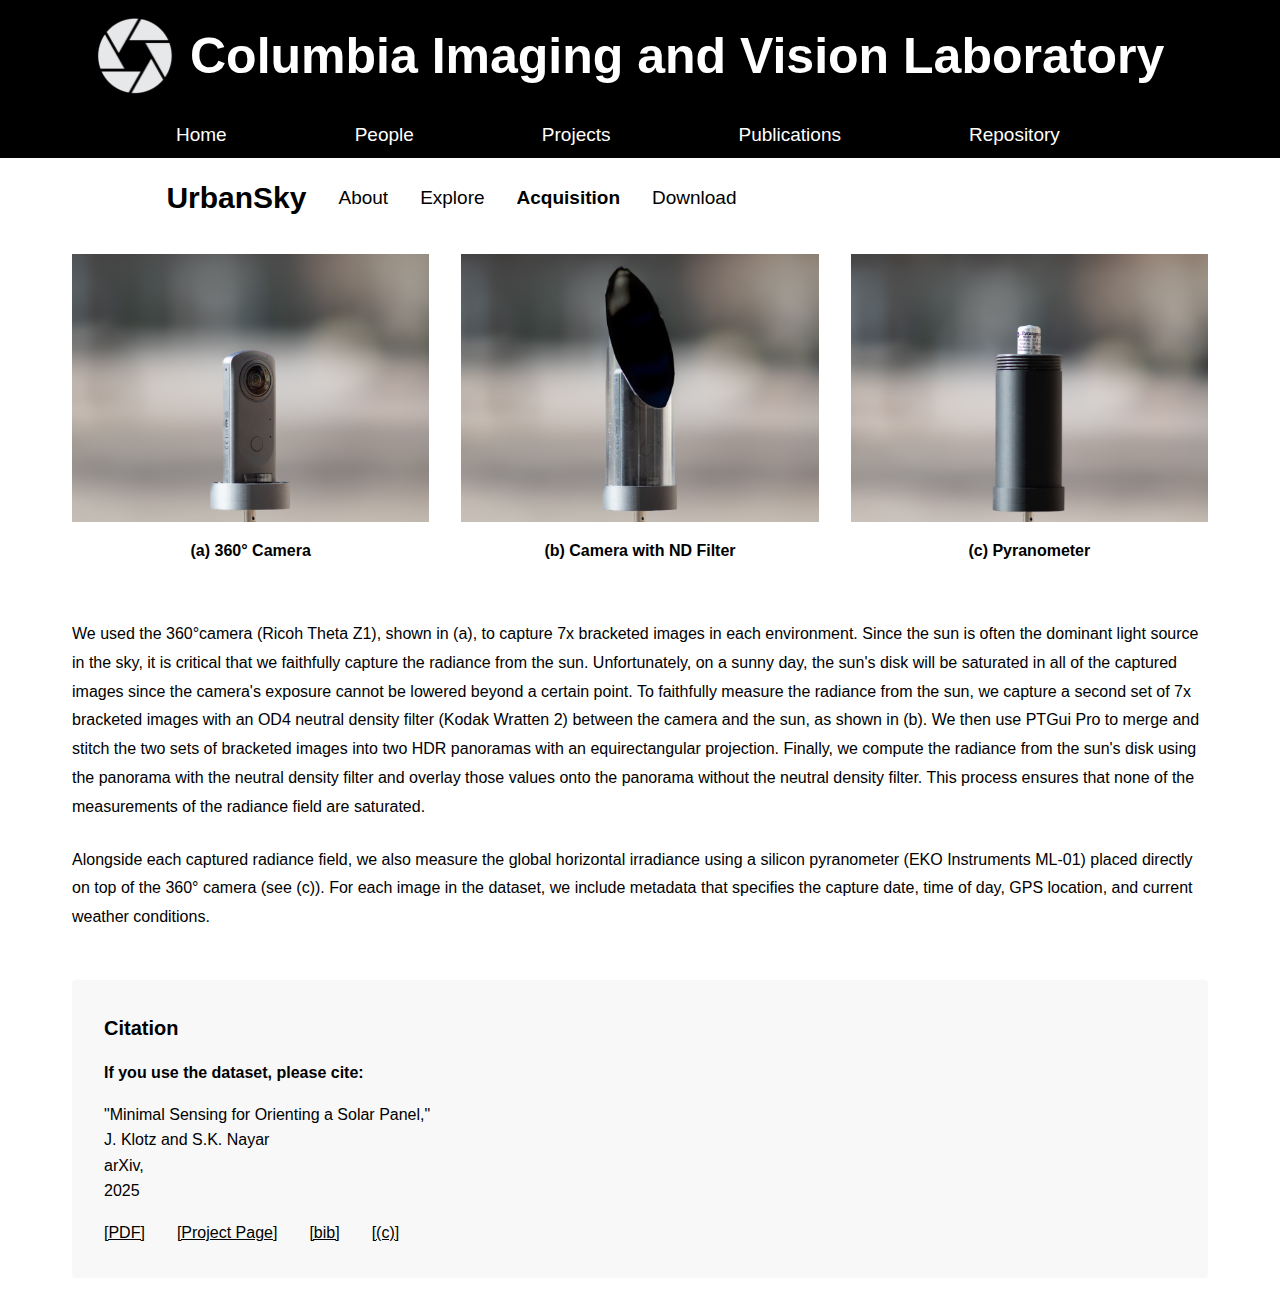
<file: acquisition.html>
<!DOCTYPE html>
<html lang="en">
<head>
    <meta charset="UTF-8">
    <meta name="viewport" content="width=device-width, initial-scale=1.0">
    <title>UrbanSky - Acquisition</title>
    <link rel="stylesheet" href="css/styles.css">
    <link rel="stylesheet" href="css/acquisition.css">
    <link rel="stylesheet" href="css/new-header.css">
</head>
<body>
 
    <div class="loading-indicator" id="loadingIndicator">
        <div class="loading-spinner"></div>
    </div>

    <!-- Columbia CAVE Header -->
    <header class="cave-header">
        <div class="cave-header-content">
            <img src="assets/images/logo.png" alt="CAVE Logo" class="cave-logo">
            <a href="/" class="cave-title">Columbia Imaging and Vision Laboratory</a>
        </div>
    </header>

 <!-- I hardcodede the Columbia CAVE Navigation -->
    <nav class="cave-navbar">
        <div class="cave-nav-container">
            <ul class="cave-navlist">
                <li class="cave-nav-item"><a href="https://cave.cs.columbia.edu" class="cave-nav-link">Home</a></li>
                <li class="cave-nav-item"><a href="https://cave.cs.columbia.edu/people" class="cave-nav-link">People</a></li>
                <li class="cave-nav-item"><a href="https://cave.cs.columbia.edu/projects" class="cave-nav-link">Projects</a></li>
                <li class="cave-nav-item"><a href="https://cave.cs.columbia.edu/publications" class="cave-nav-link">Publications</a></li>
                <li class="cave-nav-item"><a href="https://cave.cs.columbia.edu/repository" class="cave-nav-link">Repository</a></li>
            </ul>
        </div>
    </nav>

    <!-- UrbanSky Header -->
    <div class="urbansky-header">
        <div class="urbansky-header-content">
            <h1 class="urbansky-title">UrbanSky</h1>
            <ul class="urbansky-navbar">
                <li class="urbansky-nav-item"><a href="index.html" class="urbansky-nav-link">About</a></li>
                <li class="urbansky-nav-item"><a href="explore.html" class="urbansky-nav-link">Explore</a></li>
                <li class="urbansky-nav-item"><a href="acquisition.html" class="urbansky-nav-link active">Acquisition</a></li>
                <li class="urbansky-nav-item"><a href="#" class="urbansky-nav-link">Download</a></li>
            </ul>
        </div>
    </div>

    <!-- Main Content -->
    <div class="container">
       
        <!-- Equipment Section -->
        <div class="equipment-section">
            <!-- 360° Camera -->
            <div class="equipment-column">
                <div class="equipment-image">
                     
                    <img src="assets/images/camera.jpg" alt="360° Camera">
                </div>
                <div class="equipment-caption">(a) 360° Camera</div>
                 
            </div>

            <!-- Camera with ND Filter -->
            <div class="equipment-column">
                <div class="equipment-image">
                    <img src="assets/images/nd_filter.jpg" alt="Camera with ND Filter">
                </div>
                <div class="equipment-caption">(b) Camera with ND Filter</div>
                 
            </div>

            <!-- Pyranometer -->
            <div class="equipment-column">
                <div class="equipment-image">
                     
                    <img src="assets/images/pyranometer.jpg" alt="Pyranometer">
                </div>
                <div class="equipment-caption">(c) Pyranometer</div>
                 
            </div>
        </div>

        <!-- Technical Explanation Section -->
        <div class="technical-section">
            <p>
                We used the 360°camera (Ricoh Theta Z1), shown in (a), to capture 7x bracketed images in each environment. Since the sun is often the dominant light source in the sky, it is critical that we faithfully capture the radiance from the sun. Unfortunately, on a sunny day, the sun's disk will be saturated in all of the captured images since the camera's exposure cannot be lowered beyond a certain point. To faithfully measure the radiance from the sun, we capture a second set of 7x bracketed images with an OD4 neutral density filter (Kodak Wratten 2) between the camera and the sun, as shown in (b). We then use PTGui Pro to merge and stitch the two sets of bracketed images into two HDR panoramas with an equirectangular projection. Finally, we compute the radiance from the sun's disk using the panorama with the neutral density filter and overlay those values onto the panorama without the neutral density filter. This process ensures that none of the measurements of the radiance field are saturated. 
            </p>
            <p>
                Alongside each captured radiance field, we also measure the global horizontal irradiance using a silicon pyranometer (EKO Instruments ML-01) placed directly on top of the 360° camera (see (c)). For each image in the dataset, we include metadata that specifies the capture date, time of day, GPS location, and current weather conditions. 
            </p>
            
             
        </div>

        <!-- Citation Section -->
        <div class="citation-section">
            <h2>Citation</h2>
            <p class="citation-title">If you use the dataset, please cite:</p>
            <div class="citation-paper">
                "Minimal Sensing for Orienting a Solar Panel,"<br>
                J. Klotz and S.K. Nayar<br>
                arXiv,<br>
                2025
            </div>
            <div class="citation-links">
                <a href="#" target="_blank">[PDF]</a>
                <a href="#" target="_blank">[Project Page]</a>
                <a href="#" target="_blank">[bib]</a>
                <a href="#" target="_blank">[(c)]</a>
            </div>
        </div>
    </div>

 
    <script src="js/main.js"></script>
</body>
</html>
</file>
<file: css/styles.css>
/* Global Style Guidelines for UrbanSky Website */

/* Typography */
* {
    margin: 0;
    padding: 0;
    box-sizing: border-box;
}

body {
    font-family: Arial, Helvetica, sans-serif;
    font-size: 16px;
    line-height: 1.6;
    color: #000000;
    background-color: #FFFFFF;
}

h1, h2, h3, h4, h5, h6 {
    font-weight: bold;
    margin-bottom: 1rem;
}

h1 {
    font-size: 24px;
}

h2 {
    font-size: 20px;
}

p {
    margin-bottom: 1rem;
}

a {
    color: #000000;
    text-decoration: none;
}

/* Container */
.container {
    max-width: 1200px;
    margin: 0 auto;
    padding: 2rem;
}

/* Section title */
.section-title {
    margin-bottom: 2rem;
    padding-bottom: 0.5rem;
    border-bottom: 1px solid #eeeeee;
}

/* Button */
.btn {
    display: inline-block;
    padding: 0.5rem 1rem;
    background-color: #000000;
    color: #FFFFFF;
    border: none;
    cursor: pointer;
    transition: opacity 0.3s;
}

.btn:hover {
    opacity: 0.8;
}

/* Citation section */
.citation {
    background-color: #f5f5f5;
    padding: 1.5rem;
    margin: 2rem 0;
    border-radius: 4px;
}

.citation h3 {
    margin-bottom: 0.5rem;
}

.citation-links a {
    margin-right: 1rem;
    text-decoration: underline;
}

/* Responsive styles */
@media (max-width: 768px) {
    .container {
        padding: 1rem;
    }
}
</file>
<file: css/acquisition.css>
/* Acquisition Page Specific Styles */

/* Equipment section */
.equipment-section {
    display: flex;
    flex-wrap: wrap;
    gap: 2rem;
    margin-bottom: 3rem;
}

.equipment-column {
    flex: 1;
    min-width: 250px;
}

.equipment-image {
    width: 100%;
    aspect-ratio: 4/3;
    overflow: hidden;
    margin-bottom: 1rem;
    background-color: #f8f8f8;
    display: flex;
    justify-content: center;
    align-items: center;
}

.equipment-image img {
    width: 100%;
    height: 100%;
    object-fit: cover;
}

.equipment-caption {
    text-align: center;
    font-weight: bold;
    margin-bottom: 0.5rem;
}



/* Technical explanation section */
.technical-section {
    margin-bottom: 3rem;
}

.technical-section h2 {
    margin-bottom: 1.5rem;
}

.technical-section p {
    margin-bottom: 1.5rem;
    line-height: 1.8;
}

/* Citation section */
.citation-section {
    background-color: #f8f8f8;
    padding: 2rem;
    border-radius: 4px;
}

.citation-title {
    font-weight: bold;
    margin-bottom: 1rem;
}

.citation-paper {
    margin-bottom: 1rem;
    line-height: 1.6;
}

.citation-links {
    display: flex;
    flex-wrap: wrap;
    gap: 1rem;
}

.citation-links a {
    text-decoration: underline;
}

/* Responsive styles */
@media (max-width: 992px) {
    .equipment-section {
        gap: 3rem;
    }
    
    .equipment-column {
        flex: 0 0 calc(50% - 1.5rem);
    }
}

@media (max-width: 768px) {
    .equipment-section {
        flex-direction: column;
    }
    
    .equipment-column {
        flex: 0 0 100%;
    }
    
    .citation-links {
        flex-direction: column;
        gap: 0.5rem;
    }
}
</file>
<file: css/new-header.css>
/* Header Styles for UrbanSky Website */

/* Common container for centered content */
.header-container {
    width: 100%  ;
    margin: 0 auto  ;
}

/* Columbia CAVE Header - top black bar */
.cave-header {
    background-color: #000000  ;
    color: #FFFFFF !important;
    padding: 1rem 0 !important;
    width: 100% !important;
    display: block !important;
    position: relative !important;
    z-index: 100 !important;
}

.cave-header-content {
    display: flex !important;
    align-items: center !important;
    width: 85% !important;
    margin: 0 auto !important;
}

.cave-logo {
    width: 78px !important;
    height: 78px !important;
    margin-right: 1rem !important;
}

.cave-title {
    font-size: 50px !important;
    font-weight: bold !important;
    margin: 0 !important;
    color: #FFFFFF !important;
    text-decoration: none !important;
}

/* CAVE Navigation */
.cave-navbar {
    background-color: #000000 !important;
    padding: 1 !important;
    width: 100% !important;
    display: block !important;
    position: relative !important;
    z-index: 100 !important;
}

.cave-nav-container {
    width: 80% !important;
    margin: 0 auto !important;
}

.cave-navlist {
    display: flex !important;
    list-style: none !important;
    padding: 0 !important;
    margin: 0 !important;
    gap: 8rem !important;
    justify-content: flex-start !important;
    padding-left: 3rem !important;

}

.cave-nav-item {
    padding: 0.5rem 0 !important;
    white-space: nowrap !important;
}

.cave-nav-link {
    color: #FFFFFF !important;
    text-decoration: none !important;
    display: inline-block !important;
    white-space: nowrap !important;
    font-size: 19px !important;
}

.cave-nav-link:hover {
    opacity: 0.8 !important;
}

/* UrbanSky Header - second white bar */
.urbansky-header {
   
    background-color: #FFFFFF !important;
    color: #000000 !important;
    padding: 0rem 0 !important;
    width: 100% !important;
    border: none !important;
    box-shadow: none !important;
    display: block !important;
    position: relative !important;
    z-index: 99 !important;
}

.urbansky-header-content {
    display: flex !important;
    align-items: center !important;
    padding-top: 1rem;
    width: 74% !important;
    margin: 0 auto !important;
}

.urbansky-title {
    font-size: 30px !important;
    font-weight: bold !important;
    margin: 0 !important;
    margin-right: 2rem !important;
    color: #000000 !important;
}

/* UrbanSky Navigation */
.urbansky-navbar {
    display: flex !important;
    list-style: none !important;
    padding: 0 !important;
    margin: 0 !important;
    gap: 2rem !important;
}

.urbansky-nav-item {
    margin-right: 0 !important;
}

.urbansky-nav-link {
    color: #000000 !important;
    text-decoration: none !important;
    font-size: 19px !important;
}

.urbansky-nav-link:hover {
    opacity: 0.7 !important;
}

.urbansky-nav-link.active {
    font-weight: bold !important;
}

/* Reset container padding to avoid conflict with header */
.container {
    padding-top: 2rem !important;
}

/* Responsive adjustments */
@media (max-width: 768px) {
    .cave-header-content, .urbansky-header-content {
        flex-direction: column !important;
        align-items: flex-start !important;
        padding: 0 1rem !important;
    }
    
    .cave-logo {
        margin-bottom: 0.5rem !important;
    }
    
    
    
    .cave-navlist, .urbansky-navbar {
        flex-wrap: wrap !important;
    }
    
    .cave-nav-item, .urbansky-nav-item {
        margin-right: 1rem !important;
        margin-bottom: 0.5rem !important;
    }
}
</file>
